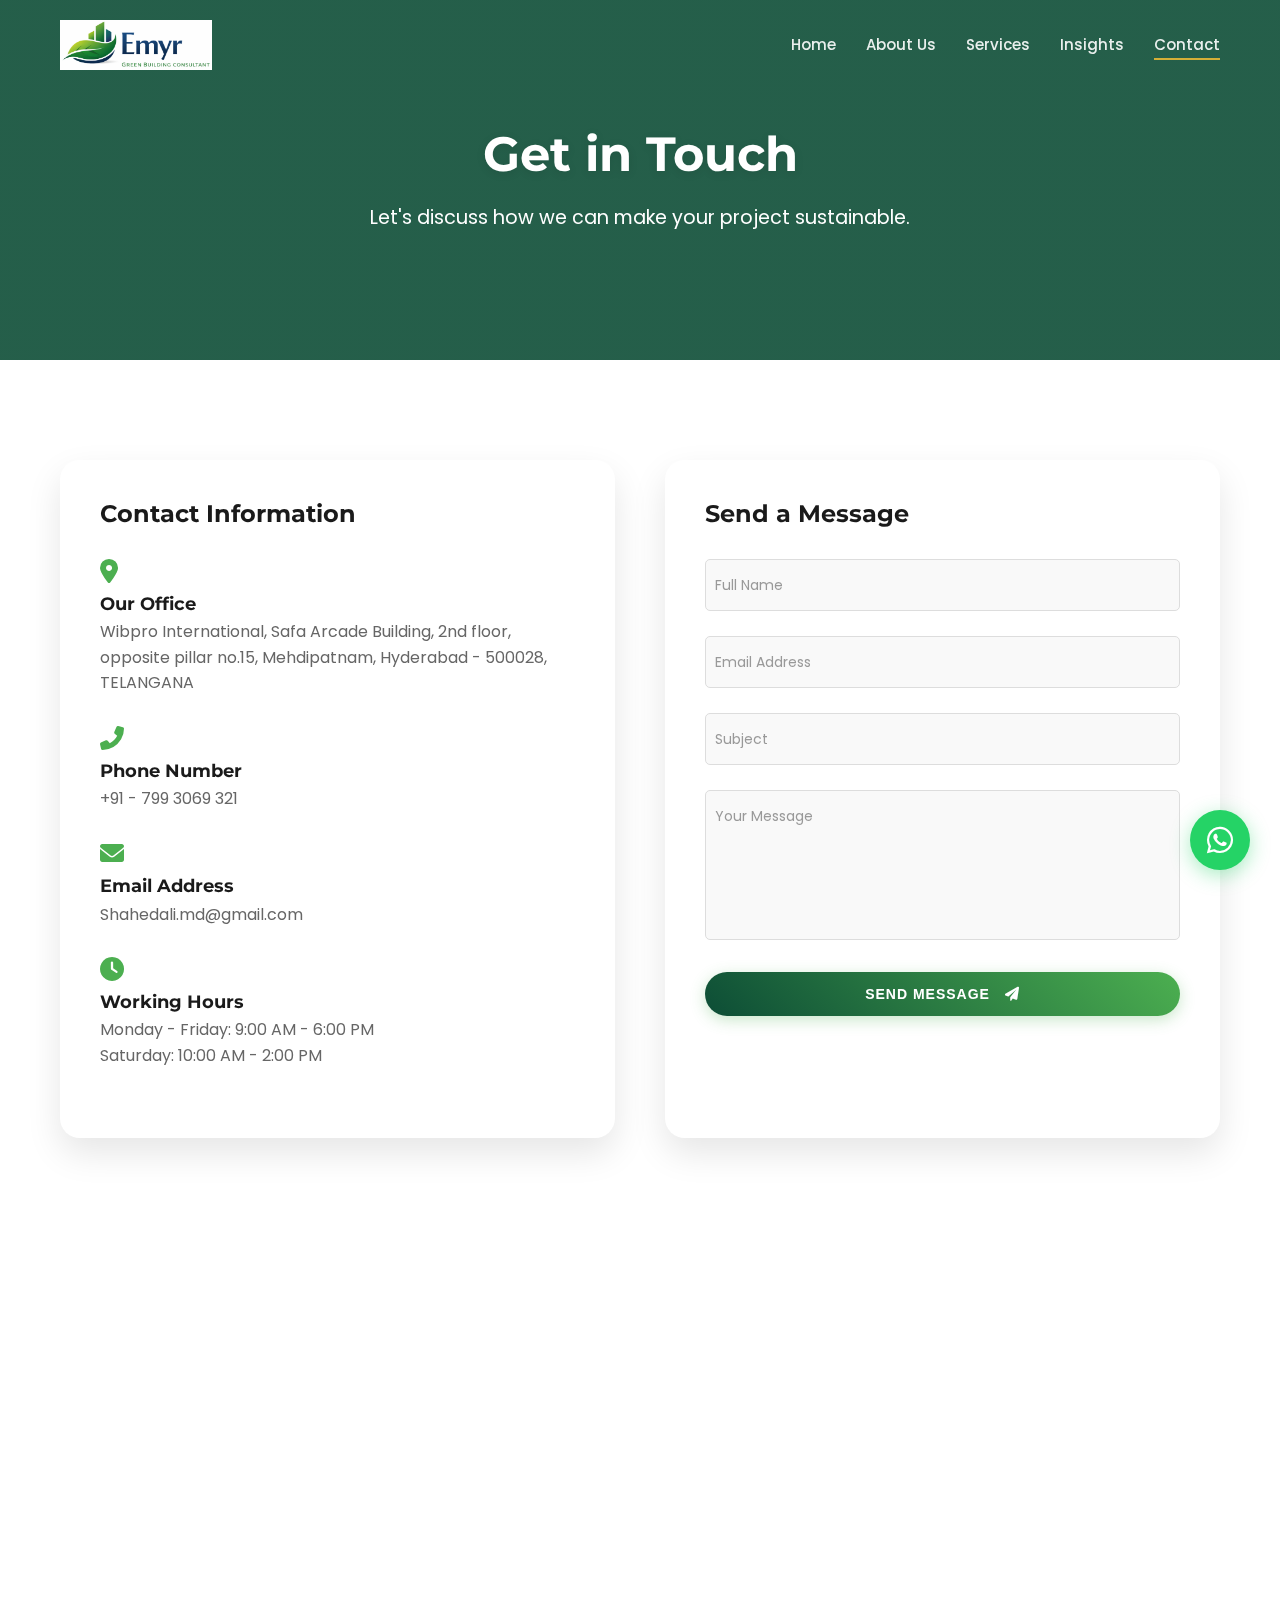
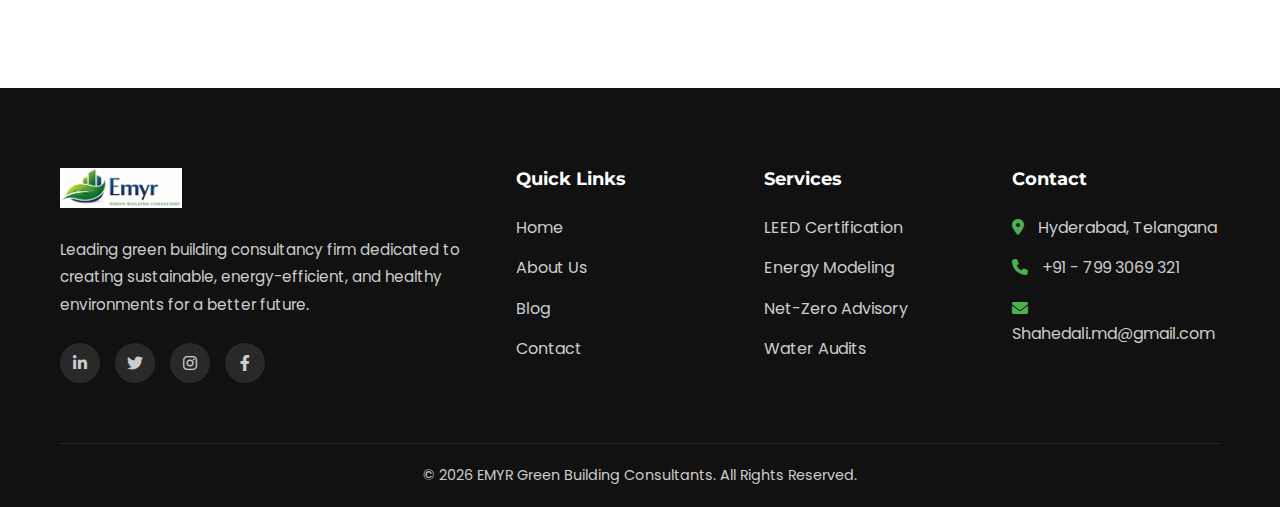
<file: contact.html>
<!DOCTYPE html>
<html lang="en">

<head>
    <meta charset="UTF-8">
    <meta name="viewport" content="width=device-width, initial-scale=1.0">
    <title>Contact Us | EMYR Green Building Consultants</title>

    <!-- Google Fonts -->
    <link rel="preconnect" href="https://fonts.googleapis.com">
    <link rel="preconnect" href="https://fonts.gstatic.com" crossorigin>
    <link
        href="https://fonts.googleapis.com/css2?family=Montserrat:wght@400;500;600;700;800&family=Poppins:wght@300;400;500;600&display=swap"
        rel="stylesheet">

    <!-- Font Awesome -->
    <link rel="stylesheet" href="https://cdnjs.cloudflare.com/ajax/libs/font-awesome/6.0.0/css/all.min.css">

    <!-- AOS CSS -->
    <link href="https://unpkg.com/aos@2.3.1/dist/aos.css" rel="stylesheet">

    <!-- Custom Style -->
    <link rel="stylesheet" href="style.css">

    <style>
        .contact-header {
            height: 40vh;
            background: linear-gradient(rgba(13, 77, 54, 0.9), rgba(13, 77, 54, 0.9)), url('https://images.unsplash.com/photo-1558227608-460f672d6255?ixlib=rb-1.2.1&auto=format&fit=crop&w=1950&q=80') center/cover;
            display: flex;
            align-items: center;
            justify-content: center;
            text-align: center;
            color: white;
            position: relative;
        }

        .contact-grid {
            display: grid;
            grid-template-columns: 1fr 1fr;
            gap: 50px;
        }

        .contact-info-card {
            background: white;
            padding: 40px;
            border-radius: 20px;
            box-shadow: var(--shadow-card);
            height: 100%;
        }

        .info-item {
            margin-bottom: 30px;
        }

        .info-item i {
            font-size: 24px;
            color: var(--secondary-color);
            margin-bottom: 10px;
            display: inline-block;
        }

        .info-item h4 {
            font-size: 1.1rem;
            margin-bottom: 5px;
        }

        .info-item p {
            color: #666;
        }

        /* Form Styles */
        .contact-form {
            background: white;
            padding: 40px;
            border-radius: 20px;
            box-shadow: var(--shadow-card);
        }

        .form-group {
            position: relative;
            margin-bottom: 25px;
        }

        .form-control {
            width: 100%;
            padding: 15px 10px;
            border: 1px solid #ddd;
            border-radius: 5px;
            outline: none;
            background: #f9f9f9;
            transition: all 0.3s;
            font-family: inherit;
        }

        .form-control:focus {
            border-color: var(--primary-color);
            background: white;
            box-shadow: 0 0 0 3px rgba(13, 77, 54, 0.1);
        }

        .form-label {
            position: absolute;
            top: 15px;
            left: 10px;
            font-size: 14px;
            color: #999;
            pointer-events: none;
            transition: all 0.3s;
        }

        .form-control:focus+.form-label,
        .form-control:not(:placeholder-shown)+.form-label {
            top: -10px;
            left: 10px;
            font-size: 12px;
            color: var(--primary-color);
            background: white;
            padding: 0 5px;
        }

        textarea.form-control {
            height: 150px;
            resize: none;
        }

        .map-container {
            height: 400px;
            width: 100%;
            border-radius: 20px;
            overflow: hidden;
            box-shadow: var(--shadow-soft);
            margin-top: 50px;
            background: #eee;
            display: flex;
            align-items: center;
            justify-content: center;
            color: #888;
        }

        @media (max-width: 768px) {
            .contact-grid {
                grid-template-columns: 1fr;
            }
        }
    </style>
</head>

<body>

    <!-- Navbar -->
    <nav class="navbar">
        <div class="container nav-container">
            <a href="index.html" class="logo">
                <img src="logo.png" alt="EMYR Green Building Consultants" style="height: 50px;">
            </a>
            <div class="mobile-toggle">
                <i class="fas fa-bars"></i>
            </div>
            <ul class="nav-links">
                <li><a href="index.html">Home</a></li>
                <li><a href="about.html">About Us</a></li>
                <li><a href="services.html">Services</a></li>
                <li><a href="blog.html">Insights</a></li>
                <li><a href="contact.html" class="active">Contact</a></li>
            </ul>
        </div>
    </nav>

    <!-- Header -->
    <header class="contact-header">
        <div class="container" data-aos="fade-up">
            <h1 class="hero-title" style="font-size: 3rem;">Get in Touch</h1>
            <p style="font-size: 1.2rem;">Let's discuss how we can make your project sustainable.</p>
        </div>
    </header>

    <!-- Contact Section -->
    <section class="section-padding">
        <div class="container">
            <div class="contact-grid">

                <!-- Info -->
                <div class="contact-info-card" data-aos="fade-right">
                    <h3 style="margin-bottom: 30px; font-size: 1.5rem;">Contact Information</h3>

                    <div class="info-item">
                        <i class="fas fa-map-marker-alt"></i>
                        <h4>Our Office</h4>
                        <p>Wibpro International, Safa Arcade Building, 2nd floor, opposite pillar no.15, Mehdipatnam,
                            Hyderabad - 500028, TELANGANA</p>
                    </div>

                    <div class="info-item">
                        <i class="fas fa-phone-alt"></i>
                        <h4>Phone Number</h4>
                        <p>+91 - 799 3069 321</p>
                    </div>

                    <div class="info-item">
                        <i class="fas fa-envelope"></i>
                        <h4>Email Address</h4>
                        <p>Shahedali.md@gmail.com</p>
                    </div>

                    <div class="info-item">
                        <i class="fas fa-clock"></i>
                        <h4>Working Hours</h4>
                        <p>Monday - Friday: 9:00 AM - 6:00 PM</p>
                        <p>Saturday: 10:00 AM - 2:00 PM</p>
                    </div>
                </div>

                <!-- Form -->
                <form class="contact-form" data-aos="fade-left">
                    <h3 style="margin-bottom: 30px; font-size: 1.5rem;">Send a Message</h3>

                    <div class="form-group">
                        <input type="text" class="form-control" id="name" placeholder=" ">
                        <label for="name" class="form-label">Full Name</label>
                    </div>

                    <div class="form-group">
                        <input type="email" class="form-control" id="email" placeholder=" ">
                        <label for="email" class="form-label">Email Address</label>
                    </div>

                    <div class="form-group">
                        <input type="text" class="form-control" id="subject" placeholder=" ">
                        <label for="subject" class="form-label">Subject</label>
                    </div>

                    <div class="form-group">
                        <textarea class="form-control" id="message" placeholder=" "></textarea>
                        <label for="message" class="form-label">Your Message</label>
                    </div>

                    <button type="submit" class="btn btn-primary" style="width: 100%; border: none;">Send Message <i
                            class="fas fa-paper-plane" style="margin-left: 10px;"></i></button>
                </form>

            </div>

            <!-- Map -->
            <div class="map-container" data-aos="fade-up">
                <iframe width="100%" height="100%" frameborder="0" scrolling="no" marginheight="0" marginwidth="0"
                    src="https://maps.google.com/maps?width=100%25&amp;height=600&amp;hl=en&amp;q=Wibpro%20International,%20Safa%20Arcade,%20Mehdipatnam,%20Hyderabad+(EMYR%20Green%20Building%20Consultants)&amp;t=&amp;z=14&amp;ie=UTF8&amp;iwloc=B&amp;output=embed">
                </iframe>
            </div>

        </div>
    </section>

    <!-- Footer -->
    <footer>
        <div class="container">
            <div class="footer-grid">
                <div class="footer-col">
                    <a href="index.html" class="footer-logo">
                        <img src="logo.png" alt="EMYR Logo" style="height: 40px;">
                    </a>
                    <p class="footer-desc">Leading green building consultancy firm dedicated to creating sustainable,
                        energy-efficient, and healthy environments for a better future.</p>
                    <div class="social-links">
                        <a href="#"><i class="fab fa-linkedin-in"></i></a>
                        <a href="#"><i class="fab fa-twitter"></i></a>
                        <a href="#"><i class="fab fa-instagram"></i></a>
                        <a href="#"><i class="fab fa-facebook-f"></i></a>
                    </div>
                </div>
                <div class="footer-col">
                    <h4>Quick Links</h4>
                    <ul class="footer-links">
                        <li><a href="index.html">Home</a></li>
                        <li><a href="about.html">About Us</a></li>
                        <li><a href="blog.html">Blog</a></li>
                        <li><a href="contact.html">Contact</a></li>
                    </ul>
                </div>
                <div class="footer-col">
                    <h4>Services</h4>
                    <ul class="footer-links">
                        <li><a href="services.html">LEED Certification</a></li>
                        <li><a href="services.html">Energy Modeling</a></li>
                        <li><a href="services.html">Net-Zero Advisory</a></li>
                        <li><a href="services.html">Water Audits</a></li>
                    </ul>
                </div>
                <div class="footer-col">
                    <h4>Contact</h4>
                    <ul class="footer-links">
                        <li><i class="fas fa-map-marker-alt"
                                style="margin-right: 10px; color: var(--secondary-color);"></i> Hyderabad, Telangana
                        </li>
                        <li><i class="fas fa-phone" style="margin-right: 10px; color: var(--secondary-color);"></i> +91
                            - 799 3069 321</li>
                        <li><i class="fas fa-envelope" style="margin-right: 10px; color: var(--secondary-color);"></i>
                            Shahedali.md@gmail.com</li>
                    </ul>
                </div>
            </div>
            <div class="copyright">
                &copy; 2026 EMYR Green Building Consultants. All Rights Reserved.
            </div>
        </div>
    </footer>

    <!-- Floating Buttons -->
    <a href="https://wa.me/917993069321" class="float-whatsapp" target="_blank">
        <i class="fab fa-whatsapp"></i>
    </a>
    <div class="scroll-top">
        <i class="fas fa-arrow-up"></i>
    </div>

    <!-- Scripts -->
    <script src="https://unpkg.com/aos@2.3.1/dist/aos.js"></script>
    <script src="script.js"></script>
</body>

</html>
</file>
<file: style.css>
/* 
   EMYR Green Building Consultants 
   Premium Corporate Style Sheet 
*/

@import url('https://fonts.googleapis.com/css2?family=Montserrat:wght@400;500;600;700;800&family=Poppins:wght@300;400;500;600&display=swap');

:root {
    --primary-color: #0d4d36;
    /* Deep Emerald */
    --secondary-color: #4CAF50;
    /* Soft Leaf Green */
    --accent-color: #D4AF37;
    /* Gold/Bronze */
    --text-dark: #1a1a1a;
    --text-light: #f5f5f5;
    --text-gray: #666;
    --bg-light: #ffffff;
    --bg-off-white: #f9fbf9;
    --glass-bg: rgba(255, 255, 255, 0.1);
    --glass-border: rgba(255, 255, 255, 0.2);
    --shadow-soft: 0 10px 30px rgba(0, 0, 0, 0.05);
    --shadow-card: 0 15px 35px rgba(0, 0, 0, 0.1);
    --gradient-hero: linear-gradient(135deg, rgba(13, 77, 54, 0.95) 0%, rgba(76, 175, 80, 0.8) 100%);
    --gradient-text: linear-gradient(45deg, var(--primary-color), var(--secondary-color));
}

/* Base Styles */
* {
    margin: 0;
    padding: 0;
    box-sizing: border-box;
}

html {
    scroll-behavior: smooth;
}

body {
    font-family: 'Poppins', sans-serif;
    color: var(--text-dark);
    line-height: 1.6;
    background-color: var(--bg-light);
    overflow-x: hidden;
}

h1,
h2,
h3,
h4,
h5,
h6 {
    font-family: 'Montserrat', sans-serif;
    font-weight: 700;
    line-height: 1.2;
}

a {
    text-decoration: none;
    color: inherit;
    transition: all 0.3s ease;
}

ul {
    list-style: none;
}

img {
    max-width: 100%;
    height: auto;
    display: block;
}

/* Utilities */
.container {
    max-width: 1200px;
    margin: 0 auto;
    padding: 0 20px;
}

.section-padding {
    padding: 100px 0;
}

.text-center {
    text-align: center;
}

.text-primary {
    color: var(--primary-color);
}

.text-accent {
    color: var(--accent-color);
}

.bg-off-white {
    background-color: var(--bg-off-white);
}

/* Buttons */
.btn {
    display: inline-block;
    padding: 14px 32px;
    border-radius: 50px;
    font-weight: 600;
    text-transform: uppercase;
    letter-spacing: 1px;
    font-size: 14px;
    transition: all 0.3s ease;
    cursor: pointer;
    position: relative;
    overflow: hidden;
    z-index: 1;
}

.btn-primary {
    background: var(--gradient-text);
    color: white;
    box-shadow: 0 4px 15px rgba(76, 175, 80, 0.3);
}

.btn-primary:hover {
    transform: translateY(-3px);
    box-shadow: 0 8px 25px rgba(76, 175, 80, 0.4);
}

.btn-secondary {
    background: transparent;
    border: 2px solid white;
    color: white;
}

.btn-secondary:hover {
    background: white;
    color: var(--primary-color);
}

.btn-outline-dark {
    border: 2px solid var(--primary-color);
    color: var(--primary-color);
    background: transparent;
}

.btn-outline-dark:hover {
    background: var(--primary-color);
    color: white;
}

/* Navbar */
.navbar {
    position: fixed;
    top: 0;
    left: 0;
    width: 100%;
    z-index: 1000;
    padding: 20px 0;
    transition: all 0.4s ease;
}

.navbar.scrolled {
    background: rgba(255, 255, 255, 0.95);
    backdrop-filter: blur(10px);
    box-shadow: 0 2px 20px rgba(0, 0, 0, 0.05);
    padding: 15px 0;
}

.nav-container {
    display: flex;
    justify-content: space-between;
    align-items: center;
}

.logo {
    font-size: 24px;
    font-weight: 800;
    font-family: 'Montserrat', sans-serif;
    color: white;
    display: flex;
    align-items: center;
    gap: 10px;
}

.logo i {
    color: var(--accent-color);
}

.navbar.scrolled .logo {
    color: var(--primary-color);
}

.logo img {
    transition: filter 0.3s ease;
    height: 50px;
}

.navbar.scrolled .logo img {
    /* Scrolled: Show original logo colors */
    filter: none;
}

.nav-links {
    display: flex;
    gap: 30px;
}

.nav-links a {
    color: rgba(255, 255, 255, 0.9);
    font-weight: 500;
    font-size: 15px;
    position: relative;
}

.navbar.scrolled .nav-links a {
    color: var(--text-dark);
}

.nav-links a::after {
    content: '';
    position: absolute;
    bottom: -5px;
    left: 0;
    width: 0;
    height: 2px;
    background: var(--accent-color);
    transition: width 0.3s ease;
}

.nav-links a:hover::after,
.nav-links a.active::after {
    width: 100%;
}

.mobile-toggle {
    display: none;
    font-size: 24px;
    color: white;
    cursor: pointer;
}

.navbar.scrolled .mobile-toggle {
    color: var(--text-dark);
}

/* Hero Section */
.hero {
    height: 100vh;
    background: url('https://images.unsplash.com/photo-1497366216548-37526070297c?ixlib=rb-1.2.1&auto=format&fit=crop&w=1950&q=80') center/cover no-repeat;
    position: relative;
    display: flex;
    align-items: center;
    justify-content: center;
    text-align: center;
}

.hero::before {
    content: '';
    position: absolute;
    inset: 0;
    background: var(--gradient-hero);
    opacity: 0.85;
}

.hero-content {
    position: relative;
    z-index: 2;
    color: white;
    max-width: 800px;
    padding: 0 20px;
}

.hero-title {
    font-size: 3.5rem;
    margin-bottom: 20px;
    text-shadow: 0 2px 10px rgba(0, 0, 0, 0.1);
}

.hero-subtitle {
    font-size: 1.25rem;
    margin-bottom: 40px;
    opacity: 0.9;
    font-weight: 300;
}

.hero-btns {
    display: flex;
    gap: 20px;
    justify-content: center;
}

/* Wave Separator */
.wave-separator {
    position: absolute;
    bottom: 0;
    left: 0;
    width: 100%;
    overflow: hidden;
    line-height: 0;
    transform: rotate(180deg);
}

.wave-separator svg {
    position: relative;
    display: block;
    width: calc(100% + 1.3px);
    height: 80px;
}

.wave-separator .shape-fill {
    fill: #ffffff;
}

/* Section Header */
.section-header {
    text-align: center;
    margin-bottom: 60px;
}

.section-subtitle {
    color: var(--secondary-color);
    font-weight: 600;
    text-transform: uppercase;
    letter-spacing: 2px;
    margin-bottom: 10px;
    display: block;
    font-size: 14px;
}

.section-title {
    font-size: 2.5rem;
    color: var(--primary-color);
    position: relative;
    display: inline-block;
}

/* Trust Badges */
.trust-section {
    padding: 40px 0;
    background: var(--bg-off-white);
    border-bottom: 1px solid rgba(0, 0, 0, 0.05);
}

.trust-wrapper {
    display: flex;
    justify-content: space-around;
    align-items: center;
    flex-wrap: wrap;
    gap: 30px;
    opacity: 0.6;
    filter: grayscale(100%);
    transition: all 0.3s ease;
}

.trust-wrapper:hover {
    filter: grayscale(0%);
    opacity: 1;
}

.trust-logo {
    font-size: 24px;
    font-weight: 700;
    color: #555;
    display: flex;
    align-items: center;
    gap: 10px;
}

/* Services */
.services-grid {
    display: grid;
    grid-template-columns: repeat(auto-fit, minmax(280px, 1fr));
    gap: 30px;
}

.service-card {
    background: white;
    padding: 40px 30px;
    border-radius: 20px;
    box-shadow: var(--shadow-soft);
    transition: all 0.4s ease;
    border: 1px solid rgba(0, 0, 0, 0.03);
    position: relative;
    overflow: hidden;
}

.service-card:hover {
    transform: translateY(-10px);
    box-shadow: var(--shadow-card);
}

.service-card::before {
    content: '';
    position: absolute;
    top: 0;
    left: 0;
    width: 4px;
    height: 0;
    background: var(--secondary-color);
    transition: height 0.4s ease;
}

.service-card:hover::before {
    height: 100%;
}

.service-icon {
    width: 70px;
    height: 70px;
    background: rgba(76, 175, 80, 0.1);
    border-radius: 50%;
    display: flex;
    align-items: center;
    justify-content: center;
    color: var(--primary-color);
    font-size: 28px;
    margin-bottom: 25px;
    transition: all 0.3s ease;
}

.service-card:hover .service-icon {
    background: var(--primary-color);
    color: white;
}

.service-title {
    font-size: 1.25rem;
    margin-bottom: 15px;
    color: var(--text-dark);
}

.service-desc {
    color: var(--text-gray);
    font-size: 0.95rem;
    margin-bottom: 20px;
}

.service-link {
    color: var(--secondary-color);
    font-weight: 600;
    font-size: 14px;
    display: inline-flex;
    align-items: center;
    gap: 5px;
}

.service-link:hover {
    gap: 10px;
}

/* Stats Section */
.stats-section {
    background: var(--gradient-hero);
    color: white;
    position: relative;
    padding: 80px 0;
}

.stats-grid {
    display: grid;
    grid-template-columns: repeat(auto-fit, minmax(200px, 1fr));
    gap: 40px;
    text-align: center;
}

.stat-item h3 {
    font-size: 3rem;
    font-weight: 800;
    margin-bottom: 10px;
    color: var(--accent-color);
}

.stat-item p {
    font-size: 1.1rem;
    opacity: 0.9;
}

/* Process Section */
.process-steps {
    display: flex;
    justify-content: space-between;
    position: relative;
    margin-top: 50px;
}

.process-steps::before {
    content: '';
    position: absolute;
    top: 40px;
    left: 0;
    width: 100%;
    height: 2px;
    background: #eee;
    z-index: 0;
}

.step-item {
    position: relative;
    z-index: 1;
    text-align: center;
    flex: 1;
    padding: 0 10px;
}

.step-number {
    width: 80px;
    height: 80px;
    background: white;
    border: 2px solid var(--secondary-color);
    border-radius: 50%;
    display: flex;
    align-items: center;
    justify-content: center;
    margin: 0 auto 20px;
    font-size: 24px;
    font-weight: 700;
    color: var(--primary-color);
    box-shadow: 0 5px 15px rgba(0, 0, 0, 0.1);
    transition: all 0.3s ease;
}

.step-item:hover .step-number {
    background: var(--secondary-color);
    color: white;
    transform: scale(1.1);
}

.step-title {
    font-size: 1.1rem;
    margin-bottom: 10px;
    color: var(--text-dark);
}

.step-desc {
    font-size: 0.9rem;
    color: var(--text-gray);
}

/* CTA Banner */
.cta-banner {
    padding: 80px 0;
    background: linear-gradient(rgba(0, 0, 0, 0.7), rgba(0, 0, 0, 0.7)), url('https://images.unsplash.com/photo-1486406146926-c627a92ad1ab?ixlib=rb-1.2.1&auto=format&fit=crop&w=1950&q=80') center/cover fixed;
    text-align: center;
    color: white;
}

/* Footer */
footer {
    background: #111;
    color: #ccc;
    padding: 80px 0 20px;
}

.footer-grid {
    display: grid;
    grid-template-columns: 2fr 1fr 1fr 1fr;
    gap: 40px;
    margin-bottom: 60px;
}

.footer-logo {
    color: white;
    font-size: 24px;
    font-weight: 700;
    margin-bottom: 20px;
    display: inline-block;
}

.footer-desc {
    font-size: 0.95rem;
    margin-bottom: 25px;
    line-height: 1.8;
}

.footer-col h4 {
    color: white;
    margin-bottom: 25px;
    font-size: 1.1rem;
}

.footer-links li {
    margin-bottom: 15px;
}

.footer-links a {
    transition: color 0.3s;
}

.footer-links a:hover {
    color: var(--secondary-color);
    padding-left: 5px;
}

.social-links {
    display: flex;
    gap: 15px;
}

.social-links a {
    width: 40px;
    height: 40px;
    background: rgba(255, 255, 255, 0.1);
    border-radius: 50%;
    display: flex;
    align-items: center;
    justify-content: center;
    transition: all 0.3s ease;
}

.social-links a:hover {
    background: var(--secondary-color);
    color: white;
    transform: translateY(-3px);
}

.copyright {
    border-top: 1px solid rgba(255, 255, 255, 0.1);
    padding-top: 20px;
    text-align: center;
    font-size: 0.9rem;
}

/* Floating Elements */
.float-whatsapp {
    position: fixed;
    bottom: 30px;
    right: 30px;
    width: 60px;
    height: 60px;
    background: #25d366;
    color: white;
    border-radius: 50%;
    display: flex;
    align-items: center;
    justify-content: center;
    font-size: 30px;
    box-shadow: 0 5px 20px rgba(37, 211, 102, 0.4);
    z-index: 100;
    transition: transform 0.3s;
}

.float-whatsapp:hover {
    transform: scale(1.1) rotate(10deg);
}

.scroll-top {
    position: fixed;
    bottom: 30px;
    right: 100px;
    width: 50px;
    height: 50px;
    background: var(--primary-color);
    color: white;
    border-radius: 50%;
    display: flex;
    align-items: center;
    justify-content: center;
    font-size: 20px;
    z-index: 99;
    opacity: 0;
    visibility: hidden;
    transition: all 0.3s;
    cursor: pointer;
}

.scroll-top.visible {
    opacity: 1;
    visibility: visible;
}

/* Glassmorphism Classes */
.glass-panel {
    background: rgba(255, 255, 255, 0.7);
    backdrop-filter: blur(10px);
    -webkit-backdrop-filter: blur(10px);
    border: 1px solid rgba(255, 255, 255, 0.3);
    border-radius: 20px;
    padding: 40px;
}

/* Mobile Responsive */
@media (max-width: 991px) {
    .hero-title {
        font-size: 2.5rem;
    }

    .process-steps {
        flex-direction: column;
        gap: 30px;
    }

    .process-steps::before {
        display: none;
    }

    .footer-grid {
        grid-template-columns: 1fr 1fr;
    }

    .mobile-toggle {
        display: block;
    }

    .nav-links {
        position: absolute;
        top: 100%;
        left: 0;
        width: 100%;
        background: white;
        flex-direction: column;
        padding: 20px;
        box-shadow: 0 10px 20px rgba(0, 0, 0, 0.1);
        gap: 15px;
        opacity: 0;
        visibility: hidden;
        transform: translateY(-20px);
        transition: all 0.3s ease;
    }

    .nav-links.active {
        opacity: 1;
        visibility: visible;
        transform: translateY(0);
    }

    .nav-links a {
        color: var(--text-dark);
        display: block;
    }

    .nav-links a::after {
        display: none;
    }
}

@media (max-width: 576px) {
    .hero-title {
        font-size: 2rem;
    }

    .hero-btns {
        flex-direction: column;
    }

    .footer-grid {
        grid-template-columns: 1fr;
    }

    .scroll-top {
        right: 20px;
        bottom: 100px;
    }

    .section-title {
        font-size: 2rem;
    }
}
</file>
